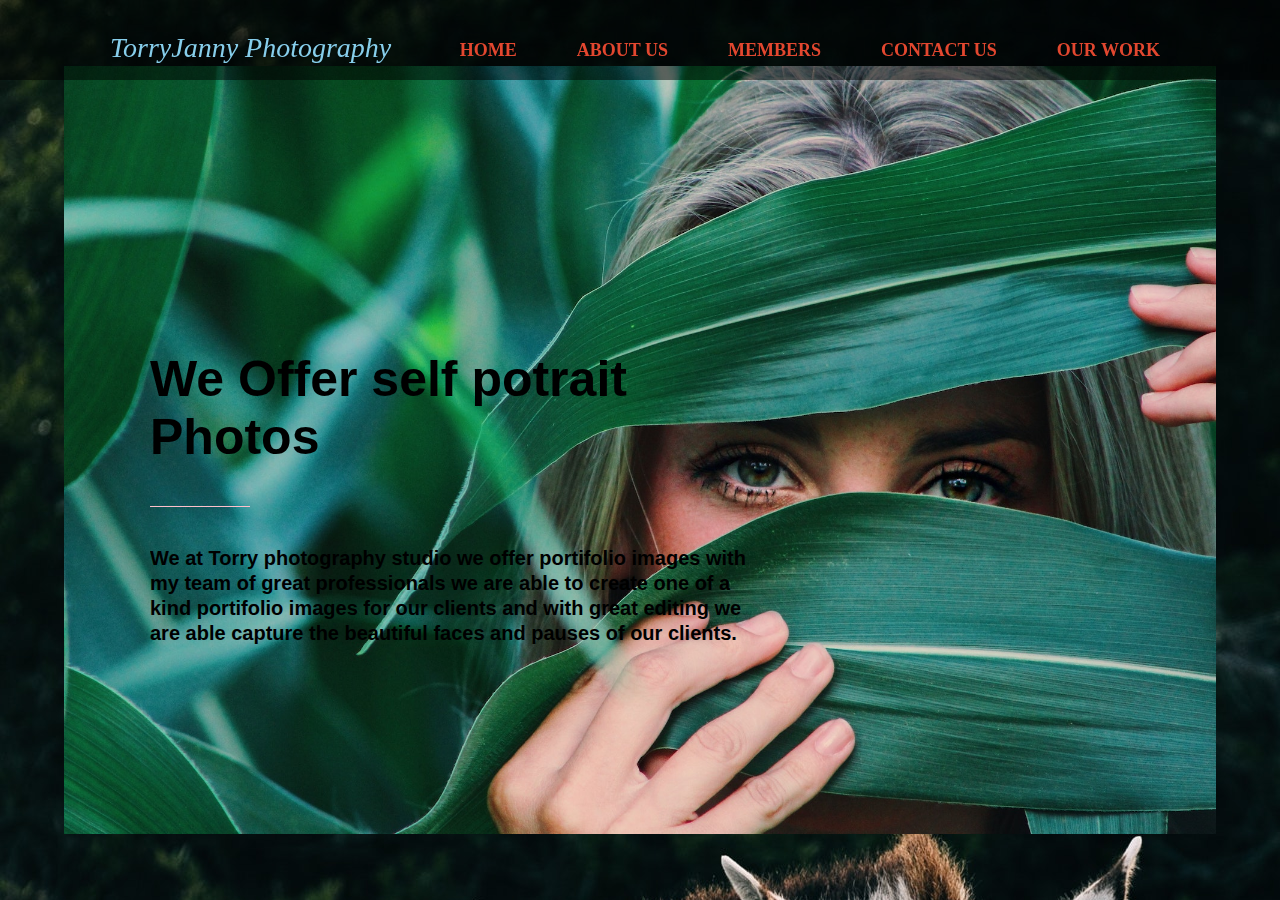
<file: about.html>
<!DOCTYPE html>
<html>
    <head>
        <link rel="stylesheet" href="about.css">

    </head>
    <body>
        <nav class="navbar" id="nav">
            <div class="logo">TorryJanny Photography</div>
            <ul>  
                <li><a href="index.html">Home</a></li>
                <li><a href="about.html">About Us</a></li>
                <li><a href="members.html">Members</a></li>
                <li><a href="contacts.html">Contact us</a></li>
                <li><a href="our-work.html">Our Work</a></li>
                                      
            </ul>
        </nav>
        <div class="wedding">
                       
            <img src="images/wedding5.jpg">
            <div class="text text1">
                <h1>We Offer Wedding Photos</h1>
                <span></span>
                <p>We at Torry photography studio we offer pre wedding photoshoots, and state of the art during the wedding photoshoots where one can cherish the memories of their special day along side friends and family</p>
            </div>
        </div>

        <div class="nature">
            <img src="images/waterfall.jpg">
            <div class="text text2">
                <h1>We Offer Nature Photography</h1>
                <span></span>
                <p>We at Torry photography studio we offer state of the art nature photography where by we are able to capture in great detail the natural forests,wwild flowers whether in the summer,spring autum or winter so as to be able to enjoy the different states of nature through our lenses </p>
             </div>
        </div>

        <div class="wildlife">
            <img src="images/zebra2.jpg">
            <div class="text text3">
                <h1>We Offer wildlife Photos</h1>
                <span></span>
                <p>We at Torry photography studio we like to capture the wwildlife in great detail and hence we focus on taking great pictures of wildlife so as to appreciate them and people to enjoy their sight</p>
            </div>
        </div>

        <div class="potrait">
            <img src="images/eyes.jpg">
            <div class="text text4">
                <h1>We Offer self potrait Photos</h1>
                <span></span>
                <p>We at Torry photography studio we offer portifolio images with my team of great professionals we are able to create one of a kind portifolio images for our clients and with great editing we are able capture the beautiful faces and pauses of our clients.</p>
            </div>
        </div>

    </body>

</html>
</file>
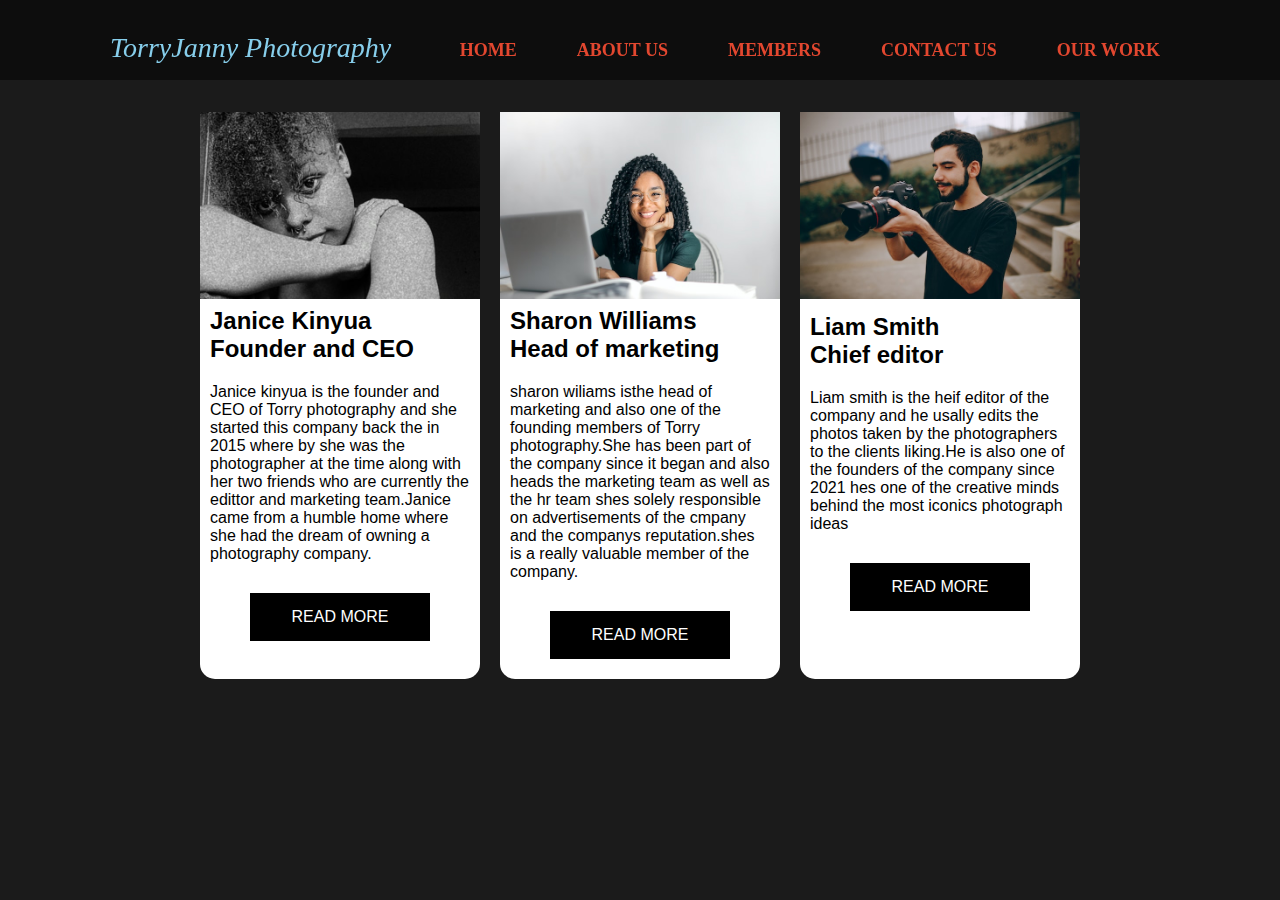
<file: members.html>
<!DOCTYPE html>
<html lang="en">
    <head>
        
        <link rel="stylesheet" href="members.css">
        <meta charset="utf-8">
        <meta name="viewport" content="width=device-width,initial-scale=1">
    </head>
    <body>        
            <nav class="navbar" id="nav">
                <div class="logo">TorryJanny Photography</div>
                <ul>  
                    <li><a href="index.html">Home</a></li>
                    <li><a href="about.html">About Us</a></li>
                    <li><a href="members.html">Members</a></li>
                    <li><a href="contacts.html">Contact us</a></li>
                    <li><a href="our-work.html">Our Work</a></li>
                                          
                </ul>
            </nav>
                
        <section class="container">
            <div class="card">
                <div class="card-image torry">
                    <img class="image1" src="./images/torry3.png">
                 </div>      
                
                        <h2>Janice Kinyua<br> Founder and CEO</h2>
                        <p>Janice kinyua is the founder and CEO of Torry photography and she started this company back the  in 2015 where by she was the photographer at the time along with her two friends who are currently the edittor and marketing team.Janice came from a humble home where she had the dream of owning a photography company.</p> 
                        <a href="">READ MORE</a>                          
                </div>                                         
            <div class="card">
                <div class="card-image member-2">
                    <img class="image1" src="./images/member2.jpg"> 
                </div> 
                        <h2>Sharon Williams<br>Head of marketing</h2>
                        <p>sharon wiliams isthe head of marketing and also one of the founding members of Torry photography.She has been part of the company since it began and also  heads the marketing team as well as the hr team shes solely responsible on advertisements of the cmpany and the companys reputation.shes is a really valuable member of the company.</p>   
                        <a href="">READ MORE</a> 
                         
            </div>  
            <div class="card">          
                 <div class="card-image member-3">            
                     <img class="image1" src="./images/member3.jpg">                  
                        <h2>Liam Smith<br> Chief editor</h2>
                        <p>Liam smith is the heif editor of the company and he usally edits the photos taken by the photographers to the clients liking.He is also one of the founders of the company since 2021 hes one of the creative minds behind the most iconics photograph ideas</p>
                        <a href="">READ MORE</a> 
                 </div>
            </div>
                        
        </section>
  
    </body>
</html>
</file>
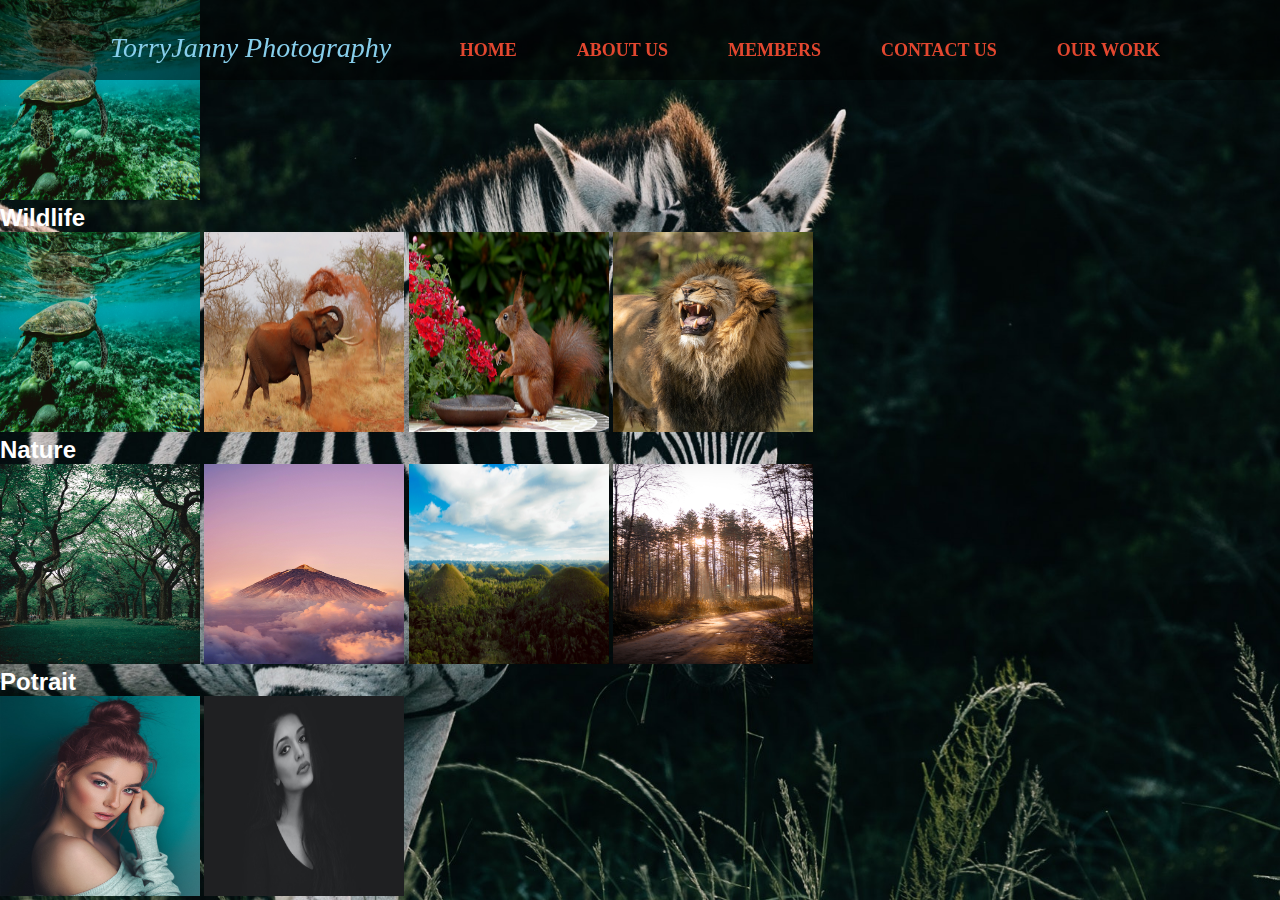
<file: our-work.html>
<!DOCTYPE html>
<html lang="en">
    <head>
        
        <link rel="stylesheet" href="our-work.css">
        <meta charset="utf-8">
        <meta name="viewport" content="width=device-width,initial-scale=1">
    </head>
    <body>
        <div class="website">
            <nav class="navbar" id="nav">
                <div class="logo">TorryJanny Photography</div>
                <ul>  
                    <li><a href="index.html">Home</a></li>
                    <li><a href="about.html">About Us</a></li>
                    <li><a href="members.html">Members</a></li>
                    <li><a href="contacts.html">Contact us</a></li>
                    <li><a href="our-work.html">Our Work</a></li>
                                          
                </ul> 
           </nav> 
         </div>
          <div class="content">
           <a href="https://www.pexels.com/photo/photo-of-a-turtle-swimming-underwater-847393"><img src="images/animal1.jpg" alt="animal" height="200px" width="200px"></a>
           <br>
           <h2>Wildlife</h2>
           <a href="https://www.pexels.com/photo/photo-of-a-turtle-swimming-underwater-847393/"><img src="images/animal1.jpg" alt="animal" height="200px" width="200px"></a>  
           <a href="https://www.pexels.com/photo/animal-wildlife-elephant-ivory-70080/"><img src="images/animal2.jpg" alt="animal" height="200px" width="200px"></a>
           <a href="https://www.pexels.com/photo/red-squirrel-on-brown-table-top-460775/"><img src="images/animal3.jpg" alt="animal" height="200px" width="200px"></a> 
           <!-- <a href="https://www.pexels.com/photo/red-squirrel-on-brown-table-top-460775/"><img src="images/animal4.jpg" alt="animal" height="200px" width="200px"></a> -->
           <a href="https://www.pexels.com/photo/a-roaring-lion-4032590/"><img src="images/animal5.jpg" alt="animal" height="200px" width="200px"></a>
           <br>
           <h2>Nature</h2>
           <a href="https://www.pexels.com/photo/green-grass-near-trees-1770809/"><img src="images/nature1.jpg" alt="nature" height="200px" width="200px"></a>
           <!-- <a href="https://www.pexels.com/photo/arches-national-park-3900437/"><img src="images/zebra2.jpg" alt="Zebra" height="200px" width="200px"></a> -->
           <a href="https://www.pexels.com/photo/photo-of-mountain-during-dawn-3224156/"><img src="images/nature3.jpg
            " alt="nature" height="200px" width="200px"></a>
           <a href="https://www.pexels.com/photo/scenic-view-of-hills-surrounded-by-trees-757444/"><img src="images/nature4.jpg" alt="nature" height="200px" width="200px"></a>
           <a href="https://www.pexels.com/photo/trees-on-brown-dirt-road-5850083/"><img src="images/nature5.jpg" alt="nature" height="200px" width="200px"></a>
           <!-- <a href="https://www.pexels.com/photo/five-zebra-grazing-on-grass-field-2862070/"><img src="images/nature5.jpg" alt="nature" height="200px" width="200px"></a> -->
           <br>
           <h2>Potrait</h2>
           <a href="https://www.pexels.com/photo/woman-in-grey-long-sleeved-shirt-2787341/"><img src="images/person1.jpg" alt="Zebra" height="200px" width="200px"></a>
           <a href="https://www.pexels.com/photo/woman-wearing-black-scoop-neck-top-735552/"><img src="images/person2.jpg" alt="person" height="200px" width="200px"></a>
           <!-- <a href="https://www.pexels.com/photo/toddle-wearing-gray-button-collared-shirt-with-curly"><img src="images/person3.jpg" alt="person" height="200px" width="200px"></a> -->
              </div>    
    </body>
</html>
</file>
<file: about.css>
*{
    margin:0;
    padding: 0;
    font-family:sans-serif;
    overflow: hidden;
}

#nav{
    position: fixed;
    z-index: 100;
    top:0;
    left: 0;
    width:100%;
    height: 80px;
    padding: 10px 90px;
    box-sizing: border-box;
    background: rgba(0,0,0,0.5);
}
#nav .logo{
    padding:22px 20px;
    height: 80px;
    float:left;
    font-size: 28px;
    /* font-weight: bold; */
    color:skyblue;
    font-family:orpheus;
    font-style: italic;

}
#nav ul{
    list-style: none;
    float: right;
    margin: 0;
    padding: 0;
    display: flex;
}
#nav ul li a{
    line-height: 80px;
    color: #e2472f;
    padding: 12px 30px;
    text-decoration: none;
    text-transform: uppercase;
    font-size: 18px;
    font-weight: bold;
    font-family: optima;
}
#nav ul li a:hover{
    background: rgba(0,0,0,0.7);
    border-radius:6px;
}
#nav ul li a.active{
    background: #e2472f;
    color:black;
    border-radius: 6px;

}


.wedding,.nature,.wildlife,.potrait{
    height:100vh;
    width:100%;
    position: absolute;
    left: 0;
    top:0;
    background-image: url(./images/zebra.jpg);
}
img{
    width: 90%;
    position: absolute;
    left:50%;
    top:50%;
    transform: translate(-50%,-50%);
    animation: zoom-out 4s linear infinite;
    
}
@keyframes zoom-out{
    100%{
        width:100%;
    }
}
.text{
    width:600px;
    position: absolute;
    top:250px;
    left:150px;
    color:black;
    font-size: 25px;
    font-weight: 550;
    font-family: Optima;
    animation: textup 12s linear infinite;
    transform: translateY(100px);
}
.text h1{
    margin-bottom: 40px;

}
.text p{
    font-size: 20px;
    line-height: 25px;
    margin-top:80px;
}
.text span{
    background: pink;
    height: 1px;
    width: 100px;
    position: absolute;
    left:0px;
}
.wedding{
    animation: slide1 12s linear infinite;
}

.nature{
    animation: slide2 12s linear infinite;
}

.wildlife{
    animation: slide3 12s linear infinite;
}

.potrait{
    animation: slide4 12s linear infinite;
}
@keyframes slide1{
    0%{
        visibility: visible;
    }
    25%{
        visibility: hidden;
    }
    50%{
        visibility: hidden;
    }
    75%{
        visibility: hidden;
    }
    100%{
        visibility: visible;
    }
}

@keyframes slide2{
    0%{
        visibility: hidden;
    }
    25%{
        visibility: hidden;
    }
    50%{
        visibility: visible;
    }
    75%{
        visibility: hidden;
    }
    100%{
        visibility: hidden;
    }
}

@keyframes slide3{
    0%{
        visibility: hidden;
    }
    25%{
        visibility: hidden;
    }
    50%{
        visibility: hidden;
    }
    75%{
        visibility: visible;
    }
    100%{
        visibility: hidden;
    }
}

@keyframes slide4{
    0%{
        visibility: hidden;
    }
    25%{
        visibility: hidden;
    }
    50%{
        visibility: hidden;
    }
    75%{
        visibility: hidden;
    }
    100%{
        visibility: visible;
    }
}
@keyframes textup{
    10%{
        transform: translateY(0px);
    }
    100%{
        transform: translateY(0px);
    }
}
.text1{
    animation-delay: 0s;
}

.text2{
    animation-delay: 3s;
}

.text3{
    animation-delay: 6s;
}

.text4{
    animation-delay: 9s;
}
</file>
<file: members.css>
*{
    margin:0;
    padding: 0;
    font-family:sans-serif;
    box-sizing: border-box;
 
}

body{
    background-color: rgb(27,27,27);
    
} 
#nav{
    position: fixed;
    z-index: 100;
    top:0;
    left: 0;
    width:100%;
    height: 80px;
    padding: 10px 90px;
    box-sizing: border-box;
    background: rgba(0,0,0,0.5);
}
#nav .logo{
    padding:22px 20px;
    height: 80px;
    float:left;
    font-size: 28px;
    /* font-weight: bold; */
    color:skyblue;
    font-family:orpheus;
    font-style: italic;

}
#nav ul{
    list-style: none;
    float: right;
    margin: 0;
    padding: 0;
    display: flex;
}
#nav ul li a{
    line-height: 80px;
    color: #e2472f;
    padding: 12px 30px;
    text-decoration: none;
    text-transform: uppercase;
    font-size: 18px;
    font-weight: bold;
    font-family: optima;
}
#nav ul li a:hover{
    background: rgba(0,0,0,0.7);
    border-radius:6px;
}
#nav ul li a.active{
    background: #e2472f;
    color:black;
    border-radius: 6px;
}
.container{
    display:flex;
    margin-top: 8%;
    justify-content: center;
    flex-wrap: wrap;
}


.card{
    background: white;
    width:280px;
    margin:10px;
    border-radius: 15px;
}
.card-image{
    height:170px;
    width:100%;
    margin-bottom:15px;
    border-radius: 15px 15px 0 0;
    
}
.image1{
 width:100%;
 height: auto;
}
.card h2{
    padding: 10px;
}
.card p{
    padding: 10px;
}
.card a{
    background-color: black;
    color: white;
    padding: 15px 20px;
    display: block;
    text-align: center;
    margin:20px 50px;
    text-decoration: none;
}
.card:hover {
    background-color: rgb(62,62,62);
    color: white;
    cursor:pointer;
    transform: scale(1.03);
    transition:all 1s ease;
}
</file>
<file: our-work.css>
*{
    margin:0;
    padding: 0;
    font-family:sans-serif;
    /* overflow: hidden; */
    color:white;
}


    
body{
    /* min-height: 100vh; */
    background-image: url(./images/zebra.jpg);
    background-repeat: none;
    background-size: cover;
    background-position:center;
    height:100%;
}

#nav{
    position: fixed;
    z-index: 100;
    top:0;
    left: 0;
    width:100%;
    height: 80px;
    padding: 10px 90px;
    box-sizing: border-box;
    background: rgba(0,0,0,0.5);
}
#nav .logo{
    padding:22px 20px;
    height: 80px;
    float:left;
    font-size: 28px;
    /* font-weight: bold; */
    color:skyblue;
    font-family:orpheus;
    font-style: italic;

}
#nav ul{
    list-style: none;
    float: right;
    margin: 0;
    padding: 0;
    display: flex;
}
#nav ul li a{
    line-height: 80px;
    color: #e2472f;
    padding: 12px 30px;
    text-decoration: none;
    text-transform: uppercase;
    font-size: 18px;
    font-weight: bold;
    font-family: optima;
}
#nav ul li a:hover{
    background: rgba(0,0,0,0.7);
    border-radius:6px;
}
#nav ul li a.active{
    background: #e2472f;
    color:black;
    border-radius: 6px;
 }
</file>
